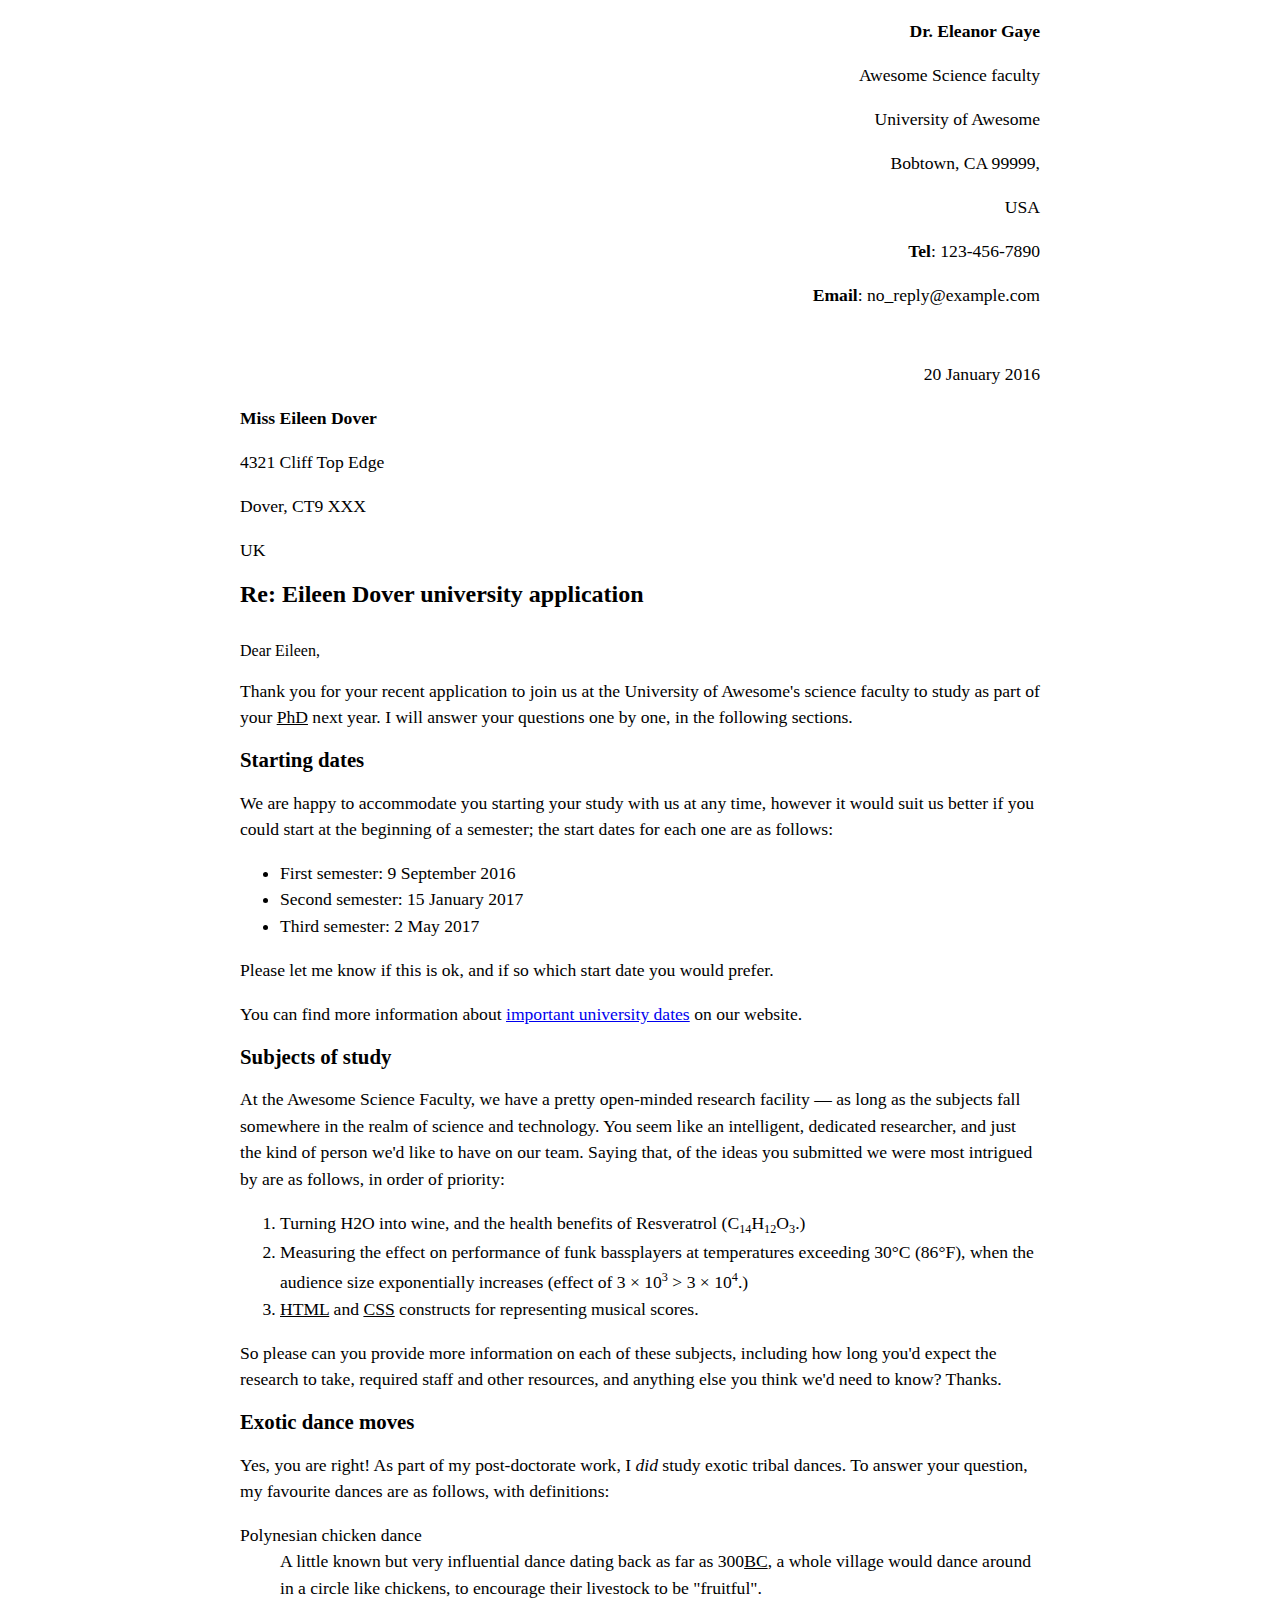
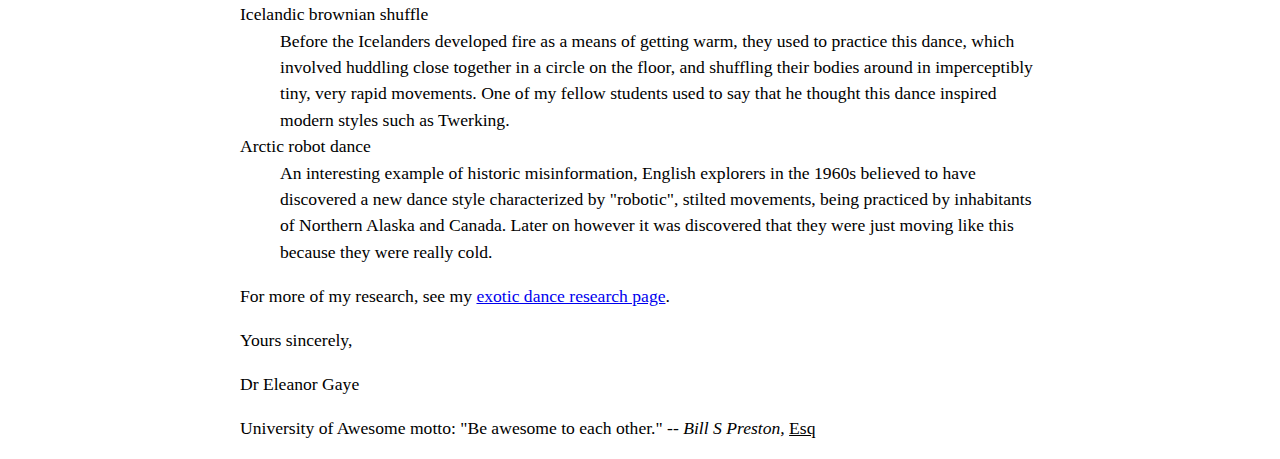
<file: IMRICH.html>
<!DOCTYPE html>
<html>
<head>
	<meta charset="utf-8">
	<title>IMRICH</title>
	<link rel="stylesheet" href="Limyr.css">
</head>
<body>
	<div class="sender-column">
	<p><b>Dr. Eleanor Gaye</b></p>
	<p>Awesome Science faculty</p>
	<p>University of Awesome</p>
	<p>Bobtown, CA 99999,</p>
	<p>USA</p>
	<p><b>Tel</b>: 123-456-7890</p>
	<p><b>Email</b>: no_reply@example.com</p>
	<br>
	<p>20 January 2016</p>
	</div>
	<p><b>Miss Eileen Dover</b></p>
	<p>4321 Cliff Top Edge</p>
	<p>Dover, CT9 XXX</p>
	<p>UK</p>
	<h1>Re: Eileen Dover university application</h1>
<br>
	Dear Eileen,
<br>
	<p>Thank you for your recent application to join us at the University of Awesome's science faculty to study as part of your <u>PhD</u> next year. I will answer your questions one by one, in the following sections.</p>
	<h2>Starting dates</h2>
	<p>We are happy to accommodate you starting your study with us at any time, however it would suit us better if you could start at the beginning of a semester; the start dates for each one are as follows:</p>
	<ul>
	<li>First semester: 9 September 2016</li>
	<li>Second semester: 15 January 2017</li>
	<li>Third semester: 2 May 2017</li>
	</ul>
	<p>Please let me know if this is ok, and if so which start date you would prefer.</p>
	<p>You can find more information about <a href="http://example.com/">important university dates</a> on our website.</p>
	<h2>Subjects of study</h2>
	<p>At the Awesome Science Faculty, we have a pretty open-minded research facility — as long as the subjects fall somewhere in the realm of science and technology. You seem like an intelligent, dedicated researcher, and just the kind of person we'd like to have on our team. Saying that, of the ideas you submitted we were most intrigued by are as follows, in order of priority:</p>
	<ol>
	<li>Turning H2O into wine, and the health benefits of Resveratrol (C<sub><small>14</small></sub>H<sub><small>12</small></sub>O<sub><small>3</small></sub>.)</li>
	<li>Measuring the effect on performance of funk bassplayers at temperatures exceeding 30&degC (86&degF), when the audience size exponentially increases (effect of 3 × 10<sup><small>3</small></sup> > 3 × 10<sup><small>4</small></sup>.)</li>
	<li><u>HTML</u> and <u>CSS</u> constructs for representing musical scores.</li>
	</ol>
	<p>So please can you provide more information on each of these subjects, including how long you'd expect the research to take, required staff and other resources, and anything else you think we'd need to know? Thanks.</p>
	<h2>Exotic dance moves</h2>
	<p>Yes, you are right! As part of my post-doctorate work, I <i>did</i> study exotic tribal dances. To answer your question, my favourite dances are as follows, with definitions:</p>
	<dl>
	<dt>Polynesian chicken dance</dt>
	<dd>A little known but very influential dance dating back as far as 300<u>BC</u>, a whole village would dance around in a circle like chickens, to encourage their livestock to be "fruitful".</dd>
	<dt>Icelandic brownian shuffle</dt>
	<dd>Before the Icelanders developed fire as a means of getting warm, they used to practice this dance, which involved huddling close together in a circle on the floor, and shuffling their bodies around in imperceptibly tiny, very rapid movements. One of my fellow students used to say that he thought this dance inspired modern styles such as Twerking.</dd>
	<dt>Arctic robot dance</dt>
	<dd>An interesting example of historic misinformation, English explorers in the 1960s believed to have discovered a new dance style characterized by "robotic", stilted movements, being practiced by inhabitants of Northern Alaska and Canada. Later on however it was discovered that they were just moving like this because they were really cold.</dd>
	</dl>
	<p>For more of my research, see my <a href="http://example.com/">exotic dance research page</a>.</p>
	<p>Yours sincerely,</p>
	<p>Dr Eleanor Gaye</p>
	<p>University of Awesome motto: "Be awesome to each other." -- <i>Bill S Preston,</i> <u>Esq</u></p>
</body>
</html>
</file>
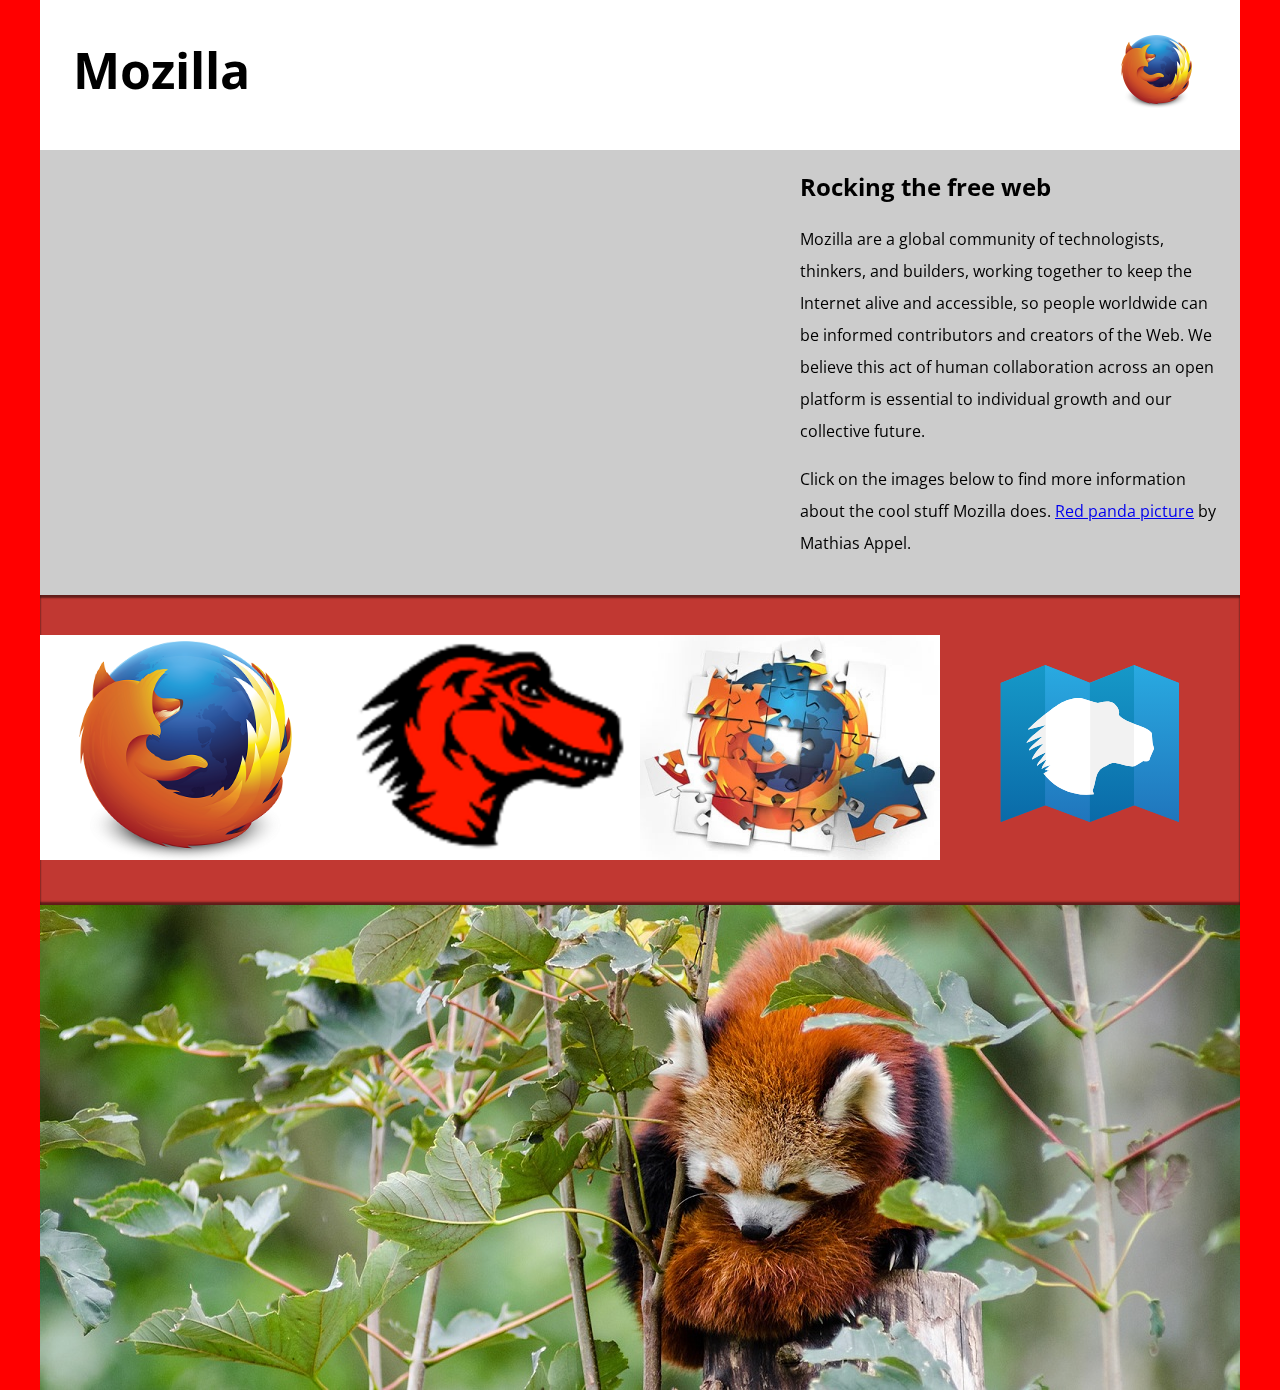
<file: Mozilla.html>
<!DOCTYPE html>
<html>
  <head>
    <meta charset="utf-8">
    <link href="style.css" rel="stylesheet" type="text/css">
    <meta name="viewport" content="width=device-width">
    <title>Site Mozilla</title>
    <link href='https://fonts.googleapis.com/css?family=Open+Sans:400,700' rel='stylesheet' type='text/css'>
  </head>
  <body>
    <header>
      <h1>Mozilla</h1>
          <img src="images/firefoxlogo400.png" alt="Логотип" />
    </header>

    <main>
      <article>
        <iframe width="720" height="400" src="https://www.youtube.com/embed/DjjkAYI5kNM" frameborder="0" allow="accelerometer; autoplay; encrypted-media; gyroscope; picture-in-picture" allowfullscreen></iframe>

        <h2>Rocking the free web</h2>

        <p>Mozilla are a global community of technologists, thinkers, and builders, working together to keep the Internet alive and accessible, so people worldwide can be informed contributors and creators of the Web. We believe this act of human collaboration across an open platform is essential to individual growth and our collective future.</p>

        <p>Click on the images below to find more information about the cool stuff Mozilla does. <a href="https://www.flickr.com/photos/mathiasappel/21675551065/">Red panda picture</a> by Mathias Appel.</p>
      </article>

      <div class="further-info">
        <!-- insert images with srcsets and sizes -->
        <a href="https://www.mozilla.org/en-US/firefox/new/">
          <img src="images/firefoxlogo400.png" alt="Картинка" />
        </a>
        <a href="https://www.mozilla.org/">
          <img src="images/mozilladinosaurhead400.png" alt="Картинка" />
        </a>
        <a href="https://addons.mozilla.org/">
          <img src="images/firefoxaddons400.jpg" alt="Картинка" />
        </a>
        <a href="https://developer.mozilla.org/en-US/">
          <img src="images/mdn.svg" alt="Картинка" />
        </a>
        <div class="clearfix"></div>
      </div>

      <div class="red-panda">
        <img src="images/redpanda1200.jpg" alt="Картинка" />
      </div>

    </main>
  </body>
</html>
</file>
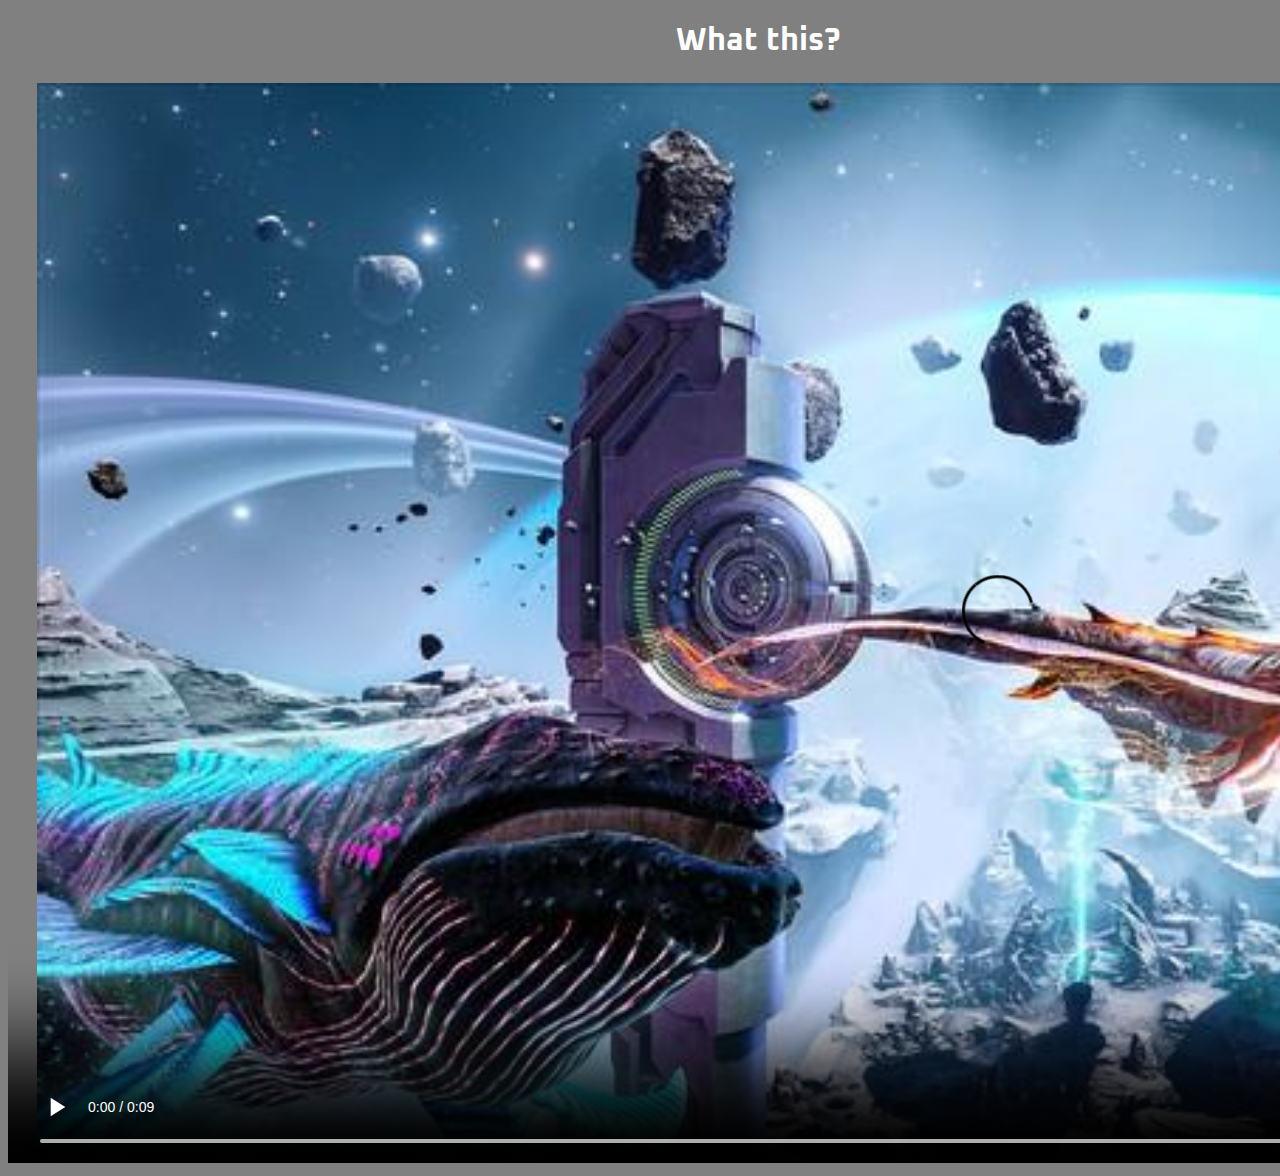
<file: Whatthis.html>
<!DOCTYPE html>
<html>
	<head>
		<link rel="stylesheet" href="Steel.css">
		<link href="https://fonts.googleapis.com/css?family=Oxanium&display=swap" rel="stylesheet">
	<meta charset="utf-8">
	<title>HELLO EVERYBODY!</title>
</head>
<body>
	<h1><center>What this?</center></h1>
	<center><video controls width="1980" height="1080"
		poster="VideoScreen.jpg">
		<source src="Video.mp4" type="video/mp4">
		<track kind="subtitles" src="sub.vtt" srclang="En">
	<p> Your browser doesn't support HTML5 video. Here is a <a href="Video.mp4">link to the video</a> instead.</p>
</video></center>
</body>
</html>
</file>
<file: Limyr.css>
body {
  max-width: 800px;
  margin: 0 auto;
}

.sender-column {
  text-align: right;
}

h1 {
  font-size: 1.5em;
}

h2 {
  font-size: 1.3em;
}

p,ul,ol,dl,address {
  font-size: 1.1em;
}

p, li, dd, dt, address {
  line-height: 1.5;
}
</file>
<file: style.css>
html {
        font-family: 'Open Sans', sans-serif;
        background: red;
      }

      body {
        width: 100%;
        max-width: 1200px;
        margin: 0 auto;
        background-color: white;
        position: relative;
      }


      header {
        height: 150px;
      }

      header img {
        width: 100px;
        position: absolute;
        right: 32.5px;
        top: 32.5px;
      }

      h1 {
        font-size: 50px;
        line-height: 140px;
        margin: 0 0 0 32.5px;
      }

    

      main {
        background: #ccc;
      }

      article {
        padding: 20px;
      }

      h2 {
        margin-top: 0;
      }

      p {
        line-height: 2;
      }

      iframe {
        float: left;
        margin: 0 20px 20px 0;
        max-width: 100%;
      }

  

      .further-info {
        clear: left;
        padding: 40px 0;
        background: #c13832;
        box-shadow: inset 0 3px 2px rgba(0,0,0,0.5),
                    inset 0 -3px 2px rgba(0,0,0,0.5);
      }

      .further-info a {
        width: 25%;
        display: block;
        float: left;
      }

      .further-info img {
        max-width: 100%;
      }

      .clearfix {
        clear: both;
      }


      .red-panda img {
        display: block;
        max-width: 100%;
      }
</file>
<file: Steel.css>
p{
border-left:210px;
border-right:210px;
	color:  #FFFFFF;
}

body{
width: 1500px;
font-family: 'Oxanium', cursive;
  background-color:  grey;
  aligin-content: center;
border-left:210px;
border-right:210px;
}

h1{
aligin-content: center;
	color:#FFFFFF;
	
border-left:210px;
border-right:210px;
}

opo{
aligin-content: center;
	color:#FFFFFF;

border-left:210px;
border-right:210px;
}

ert{
aligin-content: center;
	color:#FFFFFF;

border-left:210px;
border-right:210px;
}
</file>
